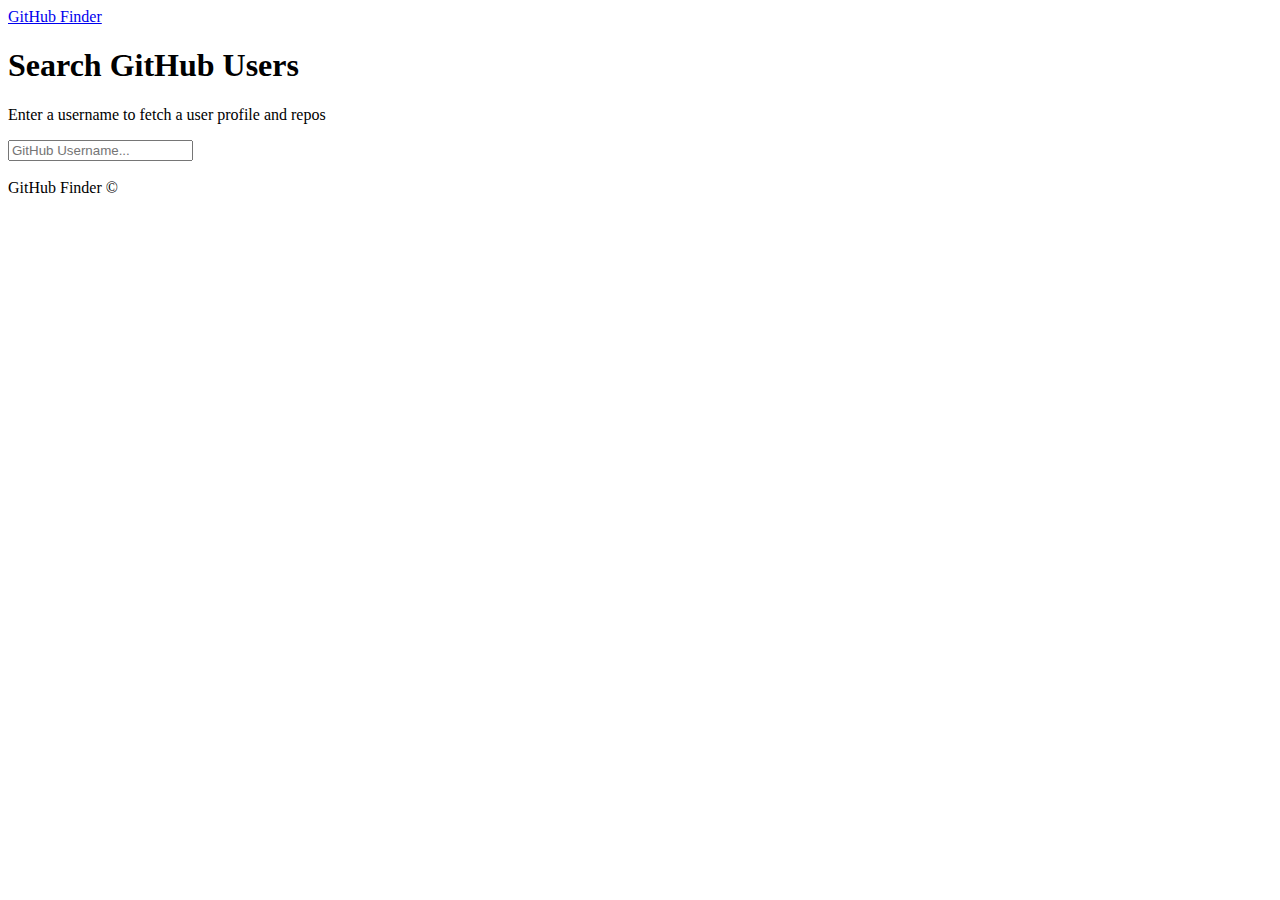
<file: github finder/index.html>
<!DOCTYPE html>

<html lang="en">
<head>
  <meta charset="UTF-8">
  <meta name="viewport" content="width=device-width, initial-scale=1.0">
  <meta http-equiv="X-UA-Compatible" content="ie=edge">
  <link rel="stylesheet" href="https://bootswatch.com/4/litera/bootstrap.min.css">
  <title>GitHub Finder</title>
</head>
<body>
  <nav class="navbar navbar-dark bg-primary mb-3">
    <div class="container">
      <a href="#" class="navbar-brand">GitHub Finder</a>
    </div>
  </nav>
  <div class="container searchContainer">
    <div class="search card card-body">
      <h1>Search GitHub Users</h1>
      <p class="lead">Enter a username to fetch a user profile and repos</p>
      <input type="text" id="searchUser" class="form-control" placeholder="GitHub Username...">
    </div>
    <br>
    <div id="profile"></div>
  </div>
  <footer class="mt-5 p-3 text-center bg-light">
    GitHub Finder &copy;
  </footer>
  
  <script src="https://code.jquery.com/jquery-3.2.1.slim.min.js" integrity="sha384-KJ3o2DKtIkvYIK3UENzmM7KCkRr/rE9/Qpg6aAZGJwFDMVNA/GpGFF93hXpG5KkN" crossorigin="anonymous"></script>
  <script src="https://cdnjs.cloudflare.com/ajax/libs/popper.js/1.12.3/umd/popper.min.js" integrity="sha384-vFJXuSJphROIrBnz7yo7oB41mKfc8JzQZiCq4NCceLEaO4IHwicKwpJf9c9IpFgh" crossorigin="anonymous"></script>
  <script src="https://maxcdn.bootstrapcdn.com/bootstrap/4.0.0-beta.2/js/bootstrap.min.js" integrity="sha384-alpBpkh1PFOepccYVYDB4do5UnbKysX5WZXm3XxPqe5iKTfUKjNkCk9SaVuEZflJ" crossorigin="anonymous"></script>

  
  <script src="./github.js"></script>
  <script src="./ui.js"></script>
  <script src="./app.js"></script>
</body>
</html>
</file>
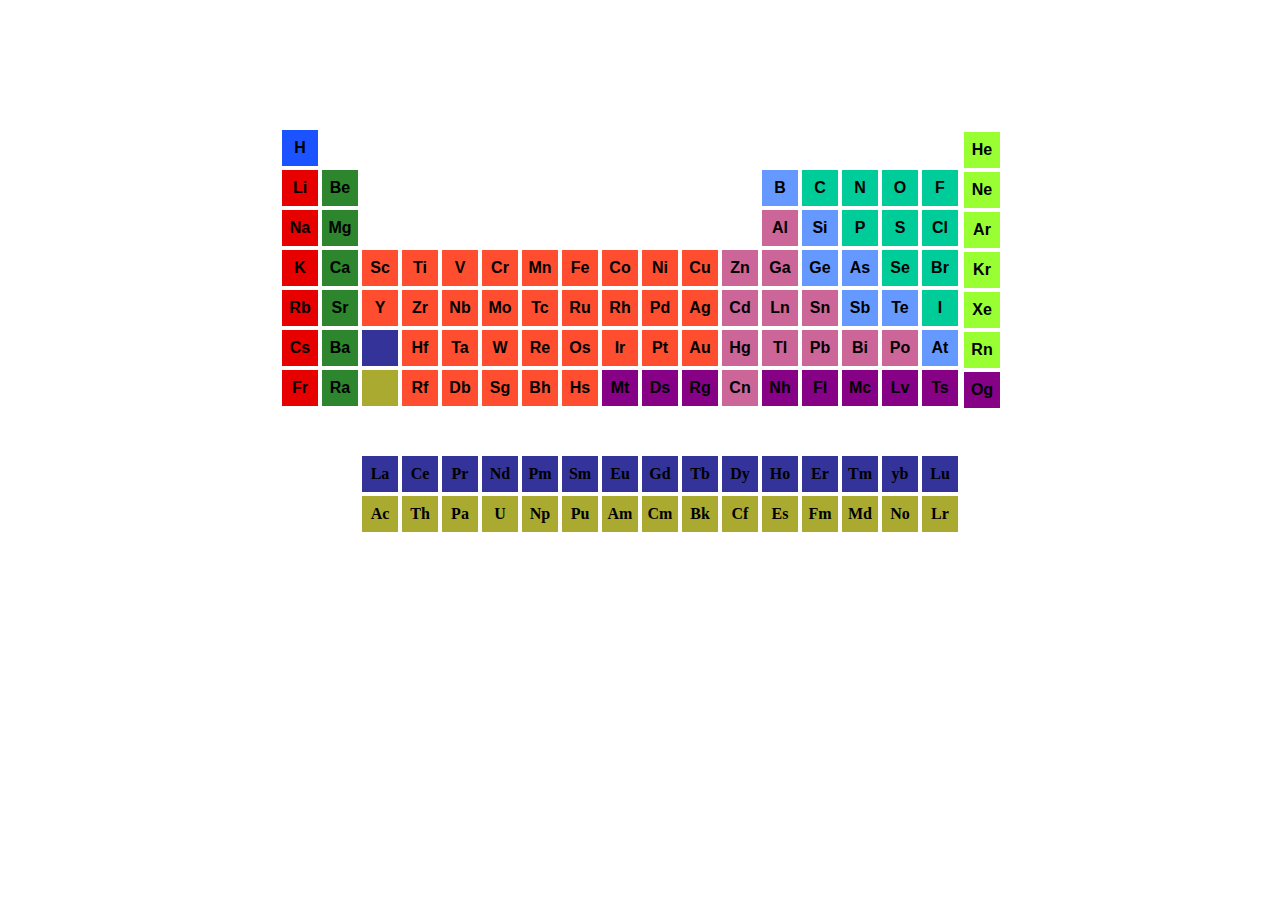
<file: periodic table/index.html>
<!DOCTYPE html>
<html lang="en">

<head>
    <meta charset="UTF-8">
    <meta http-equiv="X-UA-Compatible" content="IE=edge">
    <meta name="viewport" content="width=device-width, initial-scale=1.0">
    <title>Periodic Table</title>
    <link rel="stylesheet" href="style.css">
</head>

<body>
    <div class="container">
        <div class="flex">
            <table class="button">
                <tr data-modal-target="#modal">
                    <th>H</th>
            </table>
            <div class="modal" id="modal">
                <div class="modal-header">
                    <div class="title">Name, Atomic Mass And Atomic Number</div>
                    <button data-close-button class="close-button">&times;</button>

                </div>
                <div class="modal-body">
                    <div class="name">
                        <h4>Name:</h4>
                        <div id="Name"></div>
                        <h4>Atomic Mass:</h4>
                        <div id="Atomic-Mass"></div>
                    </div>
                </div>

            </div>
            <div id="overlay"></div>

            <table class="row">
                </tr>
                <tr data-modal-target="#modal">
                    <th>Li</th>
                </tr>
            </table>
            <table class="row">
                </tr>
                <tr data-modal-target="#modal">
                    <th>Na</th>
                </tr>
            </table>
            <table class="row">
                </tr>
                <tr data-modal-target="#modal">
                    <th>K</th>
                </tr>
            </table>
            <table class="row">
                </tr>
                <tr data-modal-target="#modal">
                    <th>Rb</th>
                </tr>
            </table>
            <table class="row">
                </tr>
                <tr data-modal-target="#modal">
                    <th>Cs</th>
                </tr>
            </table>
            <table class="row">
                </tr>
                <tr data-modal-target="#modal">
                    <th>Fr</th>
                </tr>
            </table>
        </div>
        <div class="flex-box">
            <table class="show">
                <tr data-modal-target="#modal">
                    <th>Be</th>
                </tr>
            </table>
            <table class="show">
                <tr data-modal-target="#modal">
                    <th>Mg</th>
                </tr>
            </table>
            <table class="show">
                <tr data-modal-target="#modal">
                    <th>Ca</th>
                </tr>
            </table>
            <table class="show">
                <tr data-modal-target="#modal">
                    <th>Sr</th>
                </tr>
            </table>
            <table class="show">
                <tr data-modal-target="#modal">
                    <th>Ba</th>
                </tr>
            </table>
            <table class="show">
                <tr data-modal-target="#modal">
                    <th>Ra</th>
                </tr>
            </table>
        </div>
        <div class="color">
            <table class="col-6">
                <tr data-modal-target="#modal">
                    <th>Sc</th>
                </tr>
            </table>
            <table class="col-6">
                <tr data-modal-target="#modal">
                    <th>Y</th>
                </tr>
            </table>
            <table class="hash">
                <tr>
                    <th></th>
                </tr>
            </table>
            <table class="hash-brown">
                <tr>
                    <th></th>
                </tr>
            </table>
        </div>
        <div class="color">
            <table class="col-6">
                <tr data-modal-target="#modal">
                    <th>Ti</th>
                </tr>
            </table>
            <table class="col-6">
                <tr data-modal-target="#modal">
                    <th>Zr</th>
                </tr>
            </table>
            <table class="col-6">
                <tr data-modal-target="#modal">
                    <th>Hf</th>
                </tr>
            </table>
            <table class="col-6">
                <tr data-modal-target="#modal">
                    <th>Rf</th>
                </tr>
            </table>
        </div>
        <div class="color">
            <table class="col-6">
                <tr data-modal-target="#modal">
                    <th>V</th>
                </tr>
            </table>
            <table class="col-6">
                <tr data-modal-target="#modal">
                    <th>Nb</th>
                </tr>
            </table>
            <table class="col-6">
                <tr data-modal-target="#modal">
                    <th>Ta</th>
                </tr>
            </table>
            <table class="col-6">
                <tr data-modal-target="#modal">
                    <th>Db</th>
                </tr>
            </table>
        </div>
        <div class="color">
            <table class="col-6">
                <tr data-modal-target="#modal">
                    <th>Cr</th>
                </tr>
            </table>
            <table class="col-6">
                <tr data-modal-target="#modal">
                    <th>Mo</th>
                </tr>
            </table>
            <table class="col-6">
                <tr data-modal-target="#modal">
                    <th>W</th>
                </tr>
            </table>
            <table class="col-6">
                <tr data-modal-target="#modal">
                    <th>Sg</th>
                </tr>
            </table>
        </div>
        <div class="color">
            <table class="col-6">
                <tr data-modal-target="#modal">
                    <th>Mn</th>
                </tr>
            </table>
            <table class="col-6">
                <tr data-modal-target="#modal">
                    <th>Tc</th>
                </tr>
            </table>
            <table class="col-6">
                <tr data-modal-target="#modal">
                    <th>Re</th>
                </tr>
            </table>
            <table class="col-6">
                <tr data-modal-target="#modal">
                    <th>Bh</th>
                </tr>
            </table>
        </div>
        <div class="color">
            <table class="col-6">
                <tr data-modal-target="#modal">
                    <th>Fe</th>
                </tr>
            </table>
            <table class="col-6">
                <tr data-modal-target="#modal">
                    <th>Ru</th>
                </tr>
            </table>
            <table class="col-6">
                <tr data-modal-target="#modal">
                    <th>Os</th>
                </tr>
            </table>
            <table class="col-6">
                <tr data-modal-target="#modal">
                    <th>Hs</th>
                </tr>
            </table>
        </div>
        <div class="color">
            <table class="col-6">
                <tr data-modal-target="#modal">
                    <th>Co</th>
                </tr>
            </table>
            <table class="col-6">
                <tr data-modal-target="#modal">
                    <th>Rh</th>
                </tr>
            </table>
            <table class="col-6">
                <tr data-modal-target="#modal">
                    <th>Ir</th>
                </tr>
            </table>
            <table class="hollow">
                <tr data-modal-target="#modal">
                    <th>Mt</th>
                </tr>
            </table>
        </div>
        <div class="color">
            <table class="col-6">
                <tr data-modal-target="#modal">
                    <th>Ni</th>
                </tr>
            </table>
            <table class="col-6">
                <tr data-modal-target="#modal">
                    <th>Pd</th>
                </tr>
            </table>
            <table class="col-6">
                <tr data-modal-target="#modal">
                    <th>Pt</th>
                </tr>
            </table>
            <table class="hollow">
                <tr data-modal-target="#modal">
                    <th>Ds</th>
                </tr>
            </table>
        </div>
        <div class="color">
            <table class="col-6">
                <tr data-modal-target="#modal">
                    <th>Cu</th>
                </tr>
            </table>
            <table class="col-6">
                <tr data-modal-target="#modal">
                    <th>Ag</th>
                </tr>
            </table>
            <table class="col-6">
                <tr data-modal-target="#modal">
                    <th>Au</th>
                </tr>
            </table>
            <table class="hollow">
                <tr data-modal-target="#modal">
                    <th>Rg</th>
                </tr>
            </table>
        </div>
        <div class="color">
            <table class="pop-up">
                <tr data-modal-target="#modal">
                    <th>Zn</th>
                </tr>
            </table>
            <table class="pop-up">
                <tr data-modal-target="#modal">
                    <th>Cd</th>
                </tr>
            </table>
            <table class="pop-up">
                <tr data-modal-target="#modal">
                    <th>Hg</th>
                </tr>
            </table>
            <table class="pop-up">
                <tr data-modal-target="#modal">
                    <th>Cn</th>
                </tr>
            </table>
        </div>
        <div class="flex-box">
            <table class="col-4">
                <tr data-modal-target="#modal">
                    <th>B</th>
                </tr>
            </table>
            <table class="pop-up">
                <tr data-modal-target="#modal">
                    <th>Al</th>
                </tr>
            </table>
            <table class="pop-up">
                <tr data-modal-target="#modal">
                    <th>Ga</th>
                </tr>
            </table>
            <table class="pop-up">
                <tr data-modal-target="#modal">
                    <th>Ln</th>
                </tr>
            </table>
            <table class="pop-up">
                <tr data-modal-target="#modal">
                    <th>Tl</th>
                </tr>
            </table>
            <table class="hollow">
                <tr data-modal-target="#modal">
                    <th>Nh</th>
                </tr>
            </table>
        </div>
        <div class="flex-box">
            <table class="col-8">
                <tr data-modal-target="#modal">
                    <th>C</th>
                </tr>
            </table>
            <table class="col-4">
                <tr data-modal-target="#modal">
                    <th>Si</th>
                </tr>
            </table>
            <table class="col-4">
                <tr data-modal-target="#modal">
                    <th>Ge</th>
                </tr>
            </table>
            <table class="pop-up">
                <tr data-modal-target="#modal">
                    <th>Sn</th>
                </tr>
            </table>
            <table class="pop-up">
                <tr data-modal-target="#modal">
                    <th>Pb</th>
                </tr>
            </table>
            <table class="hollow">
                <tr data-modal-target="#modal">
                    <th>Fl</th>
                </tr>
            </table>
        </div>
        <div class="flex-box">
            <table class="col-8">
                <tr data-modal-target="#modal">
                    <th>N</th>
                </tr>
            </table>
            <table class="col-8">
                <tr data-modal-target="#modal">
                    <th>P</th>
                </tr>
            </table>
            <table class="col-4">
                <tr data-modal-target="#modal">
                    <th>As</th>
                </tr>
            </table>
            <table class="col-4">
                <tr data-modal-target="#modal">
                    <th>Sb</th>
                </tr>
            </table>
            <table class="pop-up">
                <tr data-modal-target="#modal">
                    <th>Bi</th>
                </tr>
            </table>
            <table class="hollow">
                <tr data-modal-target="#modal">
                    <th>Mc</th>
                </tr>
            </table>
        </div>
        <div class="flex-box">
            <table class="col-8">
                <tr data-modal-target="#modal">
                    <th>O</th>
                </tr>
            </table>
            <table class="col-8">
                <tr data-modal-target="#modal">
                    <th>S</th>
                </tr>
            </table>
            <table class="col-8">
                <tr data-modal-target="#modal">
                    <th>Se</th>
                </tr>
            </table>
            <table class="col-4">
                <tr data-modal-target="#modal">
                    <th>Te</th>
                </tr>
            </table>
            <table class="pop-up">
                <tr data-modal-target="#modal">
                    <th>Po</th>
                </tr>
            </table>
            <table class="hollow">
                <tr data-modal-target="#modal">
                    <th>Lv</th>
                </tr>
            </table>
        </div>
        <div class="flex-box">
            <table class="col-8">
                <tr data-modal-target="#modal">
                    <th>F</th>
                </tr>
            </table>
            <table class="col-8">
                <tr data-modal-target="#modal">
                    <th>Cl</th>
                </tr>
            </table>
            <table class="col-8">
                <tr data-modal-target="#modal">
                    <th>Br</th>
                </tr>
            </table>
            <table class="col-8">
                <tr data-modal-target="#modal">
                    <th>I</th>
                </tr>
            </table>
            <table class="col-4">
                <tr data-modal-target="#modal">
                    <th>At</th>
                </tr>
            </table>
            <table class="hollow">
                <tr data-modal-target="#modal">
                    <th>Ts</th>
                </tr>
            </table>
        </div>
        <div class="row">
            <table class="col-10">
                <tr data-modal-target="#modal">
                    <th>He</th>
                </tr>
            </table>
            <table class="col-10">
                <tr data-modal-target="#modal">
                    <th>Ne</th>
                </tr>
            </table>
            <table class="col-10">
                <tr data-modal-target="#modal">
                    <th>Ar</th>
                </tr>
            </table>
            <table class="col-10">
                <tr data-modal-target="#modal">
                    <th>Kr</th>
                </tr>
            </table>
            <table class="col-10">
                <tr data-modal-target="#modal">
                    <th>Xe</th>
                </tr>
            </table>
            <table class="col-10">
                <tr data-modal-target="#modal">
                    <th>Rn</th>
                </tr>
            </table>
            <table class="hollow">
                <tr data-modal-target="#modal">
                    <th>Og</th>
                </tr>
            </table>
        </div>
    </div>
    <div class="box-content">
        <div class="header">
            <table class="hash">
                <tr data-modal-target="#modal">
                    <th>La</th>
                </tr>
            </table>
            <table class="hash">
                <tr data-modal-target="#modal">
                    <th>Ce</th>
                </tr>
            </table>
            <table class="hash">
                <tr data-modal-target="#modal">
                    <th>Pr</th>
                </tr>
            </table>
            <table class="hash">
                <tr data-modal-target="#modal">
                    <th>Nd</th>
                </tr>
            </table>
            <table class="hash">
                <tr data-modal-target="#modal">
                    <th>Pm</th>
                </tr>
            </table>
            <table class="hash">
                <tr data-modal-target="#modal">
                    <th>Sm</th>
                </tr>
            </table>
            <table class="hash">
                <tr data-modal-target="#modal">
                    <th>Eu</th>
                </tr>
            </table>
            <table class="hash">
                <tr data-modal-target="#modal">
                    <th>Gd</th>
                </tr>
            </table>
            <table class="hash">
                <tr data-modal-target="#modal">
                    <th>Tb</th>
                </tr>
            </table>
            <table class="hash">
                <tr data-modal-target="#modal">
                    <th>Dy</th>
                </tr>
            </table>
            <table class="hash">
                <tr data-modal-target="#modal">
                    <th>Ho</th>
                </tr>
            </table>
            <table class="hash">
                <tr data-modal-target="#modal">
                    <th>Er</th>
                </tr>
            </table>
            <table class="hash">
                <tr data-modal-target="#modal">
                    <th>Tm</th>
                </tr>
            </table>
            <table class="hash">
                <tr data-modal-target="#modal">
                    <th>yb</th>
                </tr>
            </table>
            <table class="hash">
                <tr data-modal-target="#modal">
                    <th>Lu</th>
                </tr>
            </table>


        </div>
        <div class="header">
            <table class="hash-brown">
                <tr data-modal-target="#modal">
                    <th>Ac</th>
                </tr>
            </table>
            <table class="hash-brown">
                <tr data-modal-target="#modal">
                    <th>Th</th>
                </tr>
            </table>
            <table class="hash-brown">
                <tr data-modal-target="#modal">
                    <th>Pa</th>
                </tr>
            </table>
            <table class="hash-brown">
                <tr data-modal-target="#modal">
                    <th>U</th>
                </tr>
            </table>
            <table class="hash-brown">
                <tr data-modal-target="#modal">
                    <th>Np</th>
                </tr>
            </table>
            <table class="hash-brown">
                <tr data-modal-target="#modal">
                    <th>Pu</th>
                </tr>
            </table>
            <table class="hash-brown">
                <tr data-modal-target="#modal">
                    <th>Am</th>
                </tr>
            </table>
            <table class="hash-brown">
                <tr data-modal-target="#modal">
                    <th>Cm</th>
                </tr>
            </table>
            <table class="hash-brown">
                <tr data-modal-target="#modal">
                    <th>Bk</th>
                </tr>
            </table>
            <table class="hash-brown">
                <tr data-modal-target="#modal">
                    <th>Cf</th>
                </tr>
            </table>
            <table class="hash-brown">
                <tr data-modal-target="#modal">
                    <th>Es</th>
                </tr>
            </table>
            <table class="hash-brown">
                <tr data-modal-target="#modal">
                    <th>Fm</th>
                </tr>
            </table>
            <table class="hash-brown">
                <tr data-modal-target="#modal">
                    <th>Md</th>
                </tr>
            </table>
            <table class="hash-brown">
                <tr data-modal-target="#modal">
                    <th>No</th>
                </tr>
            </table>
            <table class="hash-brown">
                <tr data-modal-target="#modal">
                    <th>Lr</th>
                </tr>
            </table>
        </div>
    </div>

    <script src="app.js"></script>
</body>

</html>
</file>
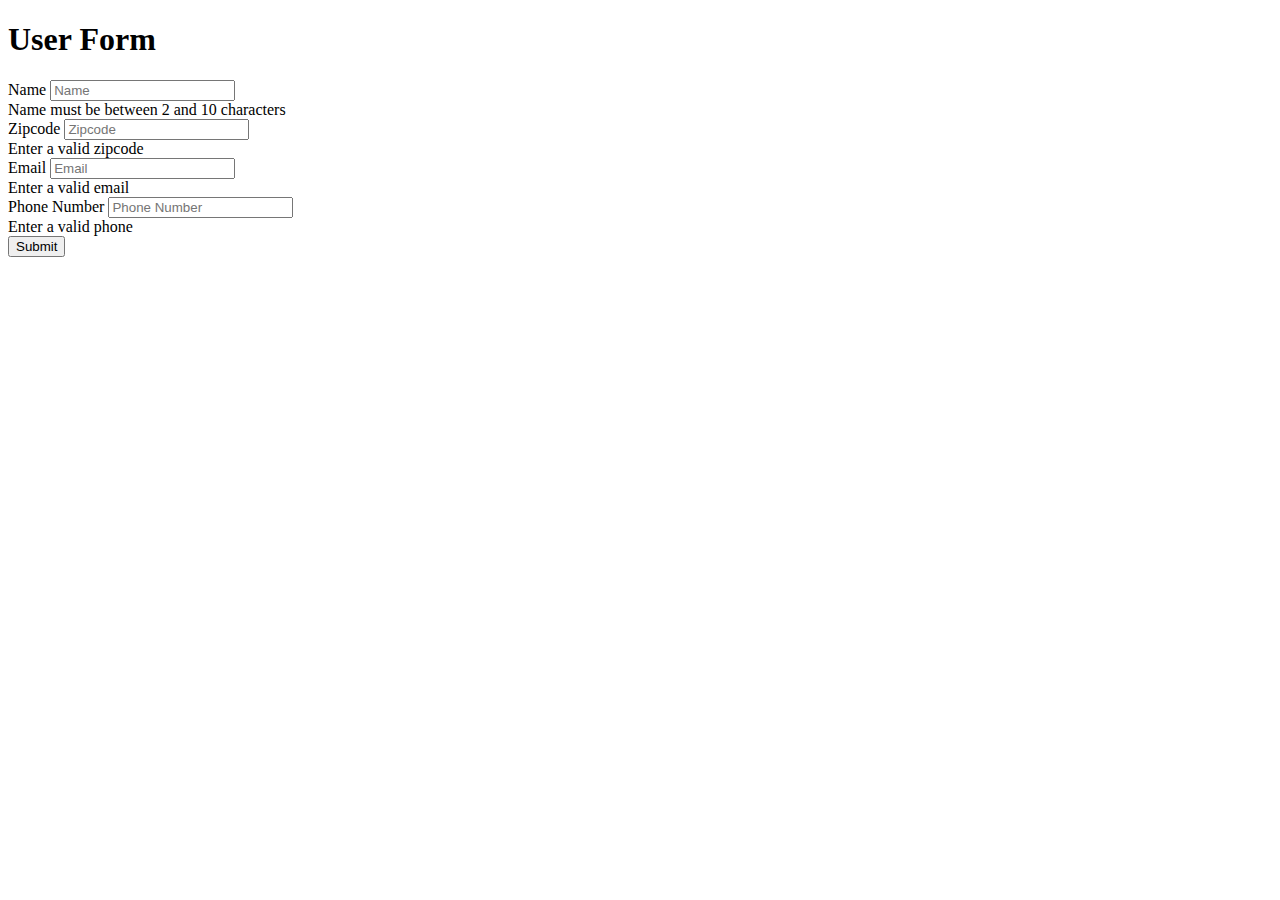
<file: User Form/index.html>
<!doctype html>
<html lang="en">
  <head>
    <title>Hello, world!</title>
    <!-- Required meta tags -->
    <meta charset="utf-8">
    <meta name="viewport" content="width=device-width, initial-scale=1, shrink-to-fit=no">

    <!-- Bootstrap CSS -->
    <link rel="stylesheet" href="https://maxcdn.bootstrapcdn.com/bootstrap/4.0.0-beta.2/css/bootstrap.min.css" integrity="sha384-PsH8R72JQ3SOdhVi3uxftmaW6Vc51MKb0q5P2rRUpPvrszuE4W1povHYgTpBfshb" crossorigin="anonymous">
  </head>
  <body>
    <div class="container">
      <div class="row">
        <div class="col-md-6 mx-auto">
          <h1>User Form</h1>
          <form>
            <div class="form-group">
              <label>Name</label>
              <input type="text" class="form-control" id="name" placeholder="Name">
              <div class="invalid-feedback">
                Name must be between 2 and 10 characters
              </div>
            </div>
            <div class="form-group">
              <label>Zipcode</label>
              <input type="text" class="form-control" id="zip" placeholder="Zipcode">
              <div class="invalid-feedback">
                Enter a valid zipcode
              </div>
            </div>
            <div class="form-group">
              <label>Email</label>
              <input type="text" class="form-control" id="email" placeholder="Email">
              <div class="invalid-feedback">
                Enter a valid email
              </div>
            </div>
            <div class="form-group">
              <label>Phone Number</label>
              <input type="text" class="form-control" id="phone" placeholder="Phone Number">
              <div class="invalid-feedback">
               Enter a valid phone
              </div>
            </div>
            <input type="submit" value="Submit" class="btn btn-primary btn-block">
          </form>
        </div>
      </div>
    </div>

    <!-- Optional JavaScript -->
    <!-- jQuery first, then Popper.js, then Bootstrap JS -->
    <script src="https://code.jquery.com/jquery-3.2.1.slim.min.js" integrity="sha384-KJ3o2DKtIkvYIK3UENzmM7KCkRr/rE9/Qpg6aAZGJwFDMVNA/GpGFF93hXpG5KkN" crossorigin="anonymous"></script>
    <script src="https://cdnjs.cloudflare.com/ajax/libs/popper.js/1.12.3/umd/popper.min.js" integrity="sha384-vFJXuSJphROIrBnz7yo7oB41mKfc8JzQZiCq4NCceLEaO4IHwicKwpJf9c9IpFgh" crossorigin="anonymous"></script>
    <script src="https://maxcdn.bootstrapcdn.com/bootstrap/4.0.0-beta.2/js/bootstrap.min.js" integrity="sha384-alpBpkh1PFOepccYVYDB4do5UnbKysX5WZXm3XxPqe5iKTfUKjNkCk9SaVuEZflJ" crossorigin="anonymous"></script>
    <script src="app.js"></script>
  </body>
</html>
</file>
<file: periodic table/style.css>
*, *::after, *::before{
    box-sizing: border-box;
}
tr{ 
    cursor: pointer;
    border: none;
}
h4:hover{
    color: gray;
}
h4{
    cursor: pointer;
}
tr:hover{
    background-color: black;
    color: white;
}
.title:hover{
    color: rgb(110, 110, 110);
}
.title{
    cursor: pointer;
}
.container{
    padding: 0;
    margin: 0;
    font-family: -apple-system, BlinkMacSystemFont, 'Segoe UI', Roboto, Oxygen, 
    Ubuntu, Cantarell, 'Open Sans', 'Helvetica Neue', sans-serif;
    /* background-color: gray; */
    display: flex;
    flex-wrap: wrap;
    /* padding-top: 100px;
    padding-bottom: 100px;
    padding-right: 100px;
    padding-left: 100px;*/
    justify-content: center;
    padding-top: 120px;
    padding-bottom: 46px;
} 
.row{
    width: 40px;
    height:40px;
    background-color: rgb(230, 0, 0);
    border: 2px solid white;
}
.flex-box{
    margin-top: 40px;
}
.col-6{
    width: 40px;
    height:40px;
    background-color: rgb(255, 78, 47);
    border: 2px solid white;
   
}
.color{
    margin-top:  120px; 
}

.header{
    display: flex;
  
    margin-left: 266px;
    margin-right: 226px;
    justify-content: center;
}
.button{
    width: 40px;
    height:40px;
    background-color: rgb(26, 83, 255);
    border: 2px solid white;

    
}
.show{
    width: 40px;
    height:40px;
    background-color: rgb(45, 134, 45);
    border: 2px solid white;
}
.hash{
    width: 40px;
    height:40px;
    background-color: rgb(51, 51, 153);
    border: 2px solid white;
}
.hash-brown{
    width: 40px;
    height:40px;
    background-color: rgb(170, 170, 49);
    border: 2px solid white;
}
.hollow{
    width: 40px;
    height:40px;
    background-color: rgb(134, 1, 134);
    border: 2px solid white;
}
.pop-up{
    width: 40px;
    height:40px;
    background-color: rgb(204, 102, 153);
    border: 2px solid white;
    
}
.col-4{
    width: 40px;
    height:40px;
    background-color: rgb(102, 153, 255);
    border: 2px solid white;
}
.col-8{
    width: 40px;
    height:40px;
    background-color: rgb(0, 204, 153);
    border: 2px solid white;  
}
.col-10{
    width: 40px;
    height: 40px;
    background-color: rgb(153, 255, 51);
    border: 2px solid white;   
}
.modal{
    position: fixed;
    top: 50%;
    left: 50%;
    transform: translate(-50%,-50%) scale(0);
    transition: 200ms ease-in-out;
    border: 1px solid black;
    border-radius: 12px;
    z-index: 10;
    background-color: white;
    width: 500px;
    max-width: 80%;
}
.modal.active{
    transform: translate(-50%,-50%)scale(1);
}
.modal-header{
    padding: 10px 15px;
    display: flex;
    justify-content: space-between;
    align-items: center;
    border-bottom: 1px solid black;

}
.modal-header .title{
    font-size: 1.25rem;
    font-weight: bold;
}
.modal-header .close-button{
    cursor: pointer;
    border: none;
    outline: none;
    background: none;
    font-size: 1.25rem;
    font-weight: bold;
}
.modal-body{
    padding: 10px 15px;
}
#overlay{
    position: fixed;
    transition: 200ms ease-in-out;
    opacity: 0;
    top: 0;
    left: 0;
    right: 0;
    bottom: 0;
    background-color: rgba( 0, 0, 0, .5);
    pointer-events: none;
}
#overlay.active{
    opacity: 1;
    pointer-events: all;
}

.name{
    display: flex;
    justify-content: space-around;
    align-items: center;
}
</file>
